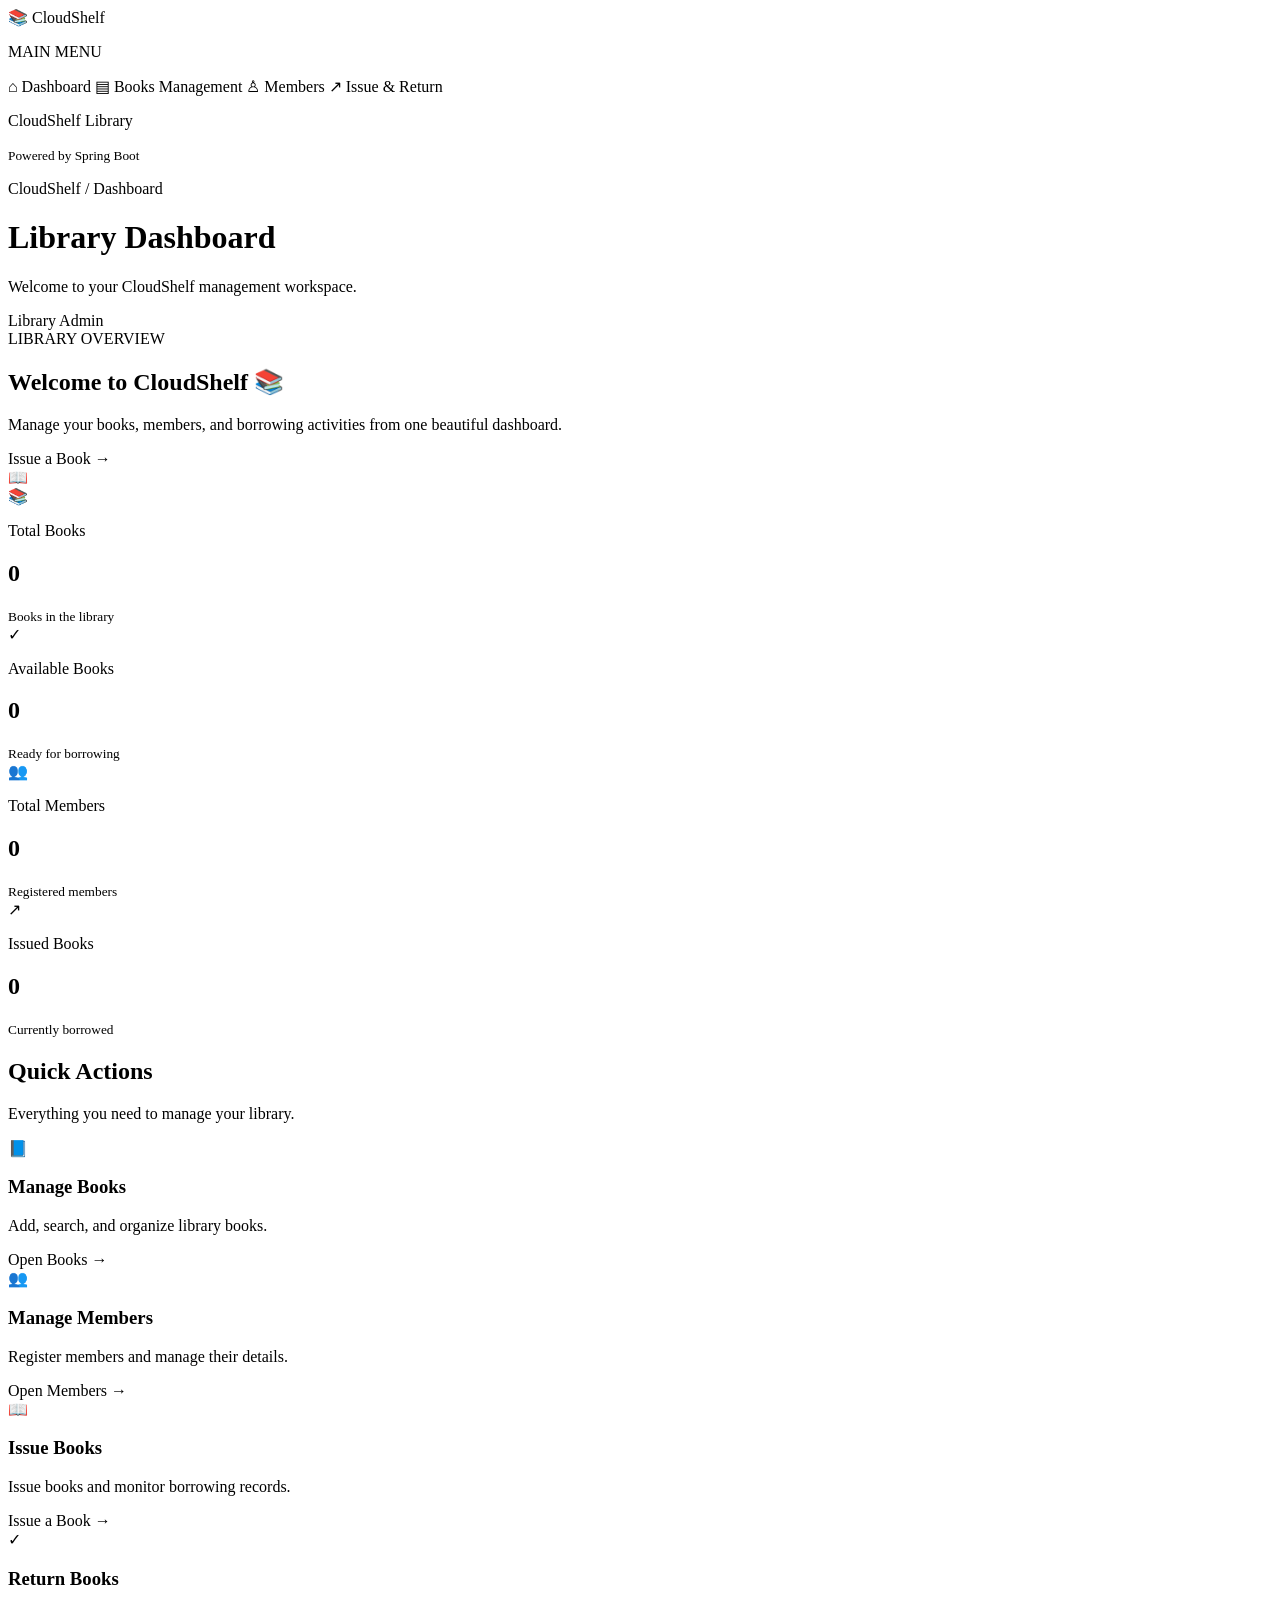
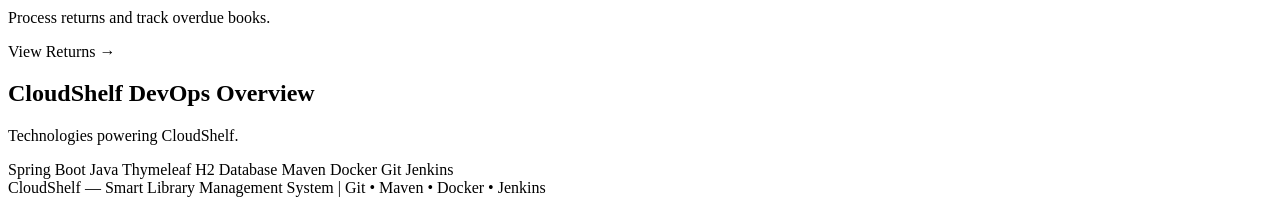
<file: src/main/resources/templates/index.html>
<!DOCTYPE html>
<html lang="en" xmlns:th="http://www.thymeleaf.org">

<head>
    <meta charset="UTF-8">
    <meta name="viewport" content="width=device-width, initial-scale=1">
    <title>Dashboard | CloudShelf</title>
    <link rel="stylesheet" th:href="@{/css/style.css}">
</head>

<body>

    <div class="app-layout">

        <!-- Sidebar -->
        <aside class="sidebar">

            <div class="logo">
                <span class="logo-icon">📚</span>
                <span>CloudShelf</span>
            </div>

            <p class="sidebar-label">MAIN MENU</p>

            <nav class="nav-menu">

                <a th:href="@{/}" class="nav-link active">
                    <span>⌂</span> Dashboard
                </a>

                <a th:href="@{/books}" class="nav-link">
                    <span>▤</span> Books Management
                </a>

                <a th:href="@{/members}" class="nav-link">
                    <span>♙</span> Members
                </a>

                <a th:href="@{/loans}" class="nav-link">
                    <span>↗</span> Issue & Return
                </a>

            </nav>

            <div class="sidebar-footer">
                <p>CloudShelf Library</p>
                <small>Powered by Spring Boot</small>
            </div>

        </aside>

        <!-- Main Content -->
        <main class="main-content">

            <!-- Top Bar -->
            <header class="topbar">

                <div>
                    <p class="breadcrumb">CloudShelf / Dashboard</p>
                    <h1>Library Dashboard</h1>
                    <p class="subtitle">
                        Welcome to your CloudShelf management workspace.
                    </p>
                </div>

                <div class="topbar-actions">
                    <span class="admin-badge">Library Admin</span>
                </div>

            </header>

            <!-- Welcome Banner -->
            <section class="welcome-banner">

                <div>
                    <span class="welcome-label">LIBRARY OVERVIEW</span>

                    <h2>Welcome to CloudShelf 📚</h2>

                    <p>
                        Manage your books, members, and borrowing
                        activities from one beautiful dashboard.
                    </p>

                    <a th:href="@{/loans}" class="btn btn-light">
                        Issue a Book →
                    </a>
                </div>

                <div class="welcome-art">📖</div>

            </section>

            <!-- Statistics -->
            <section class="stats-grid">

                <div class="stat-card">

                    <div class="stat-icon blue">📚</div>

                    <div>
                        <p class="stat-label">Total Books</p>
                        <h2 th:text="${totalBooks}">0</h2>
                        <small>Books in the library</small>
                    </div>

                </div>

                <div class="stat-card">

                    <div class="stat-icon green">✓</div>

                    <div>
                        <p class="stat-label">Available Books</p>
                        <h2 th:text="${availableBooks}">0</h2>
                        <small>Ready for borrowing</small>
                    </div>

                </div>

                <div class="stat-card">

                    <div class="stat-icon purple">👥</div>

                    <div>
                        <p class="stat-label">Total Members</p>
                        <h2 th:text="${totalMembers}">0</h2>
                        <small>Registered members</small>
                    </div>

                </div>

                <div class="stat-card">

                    <div class="stat-icon orange">↗</div>

                    <div>
                        <p class="stat-label">Issued Books</p>
                        <h2 th:text="${issuedBooks}">0</h2>
                        <small>Currently borrowed</small>
                    </div>

                </div>

            </section>

            <!-- Quick Actions -->
            <section class="panel">

                <div class="panel-heading">
                    <div>
                        <h2>Quick Actions</h2>
                        <p>Everything you need to manage your library.</p>
                    </div>
                </div>

                <div class="quick-actions">

                    <a th:href="@{/books}" class="action-card">
                        <div class="action-icon blue">📘</div>
                        <h3>Manage Books</h3>
                        <p>Add, search, and organize library books.</p>
                        <span>Open Books →</span>
                    </a>

                    <a th:href="@{/members}" class="action-card">
                        <div class="action-icon purple">👥</div>
                        <h3>Manage Members</h3>
                        <p>Register members and manage their details.</p>
                        <span>Open Members →</span>
                    </a>

                    <a th:href="@{/loans}" class="action-card">
                        <div class="action-icon orange">📖</div>
                        <h3>Issue Books</h3>
                        <p>Issue books and monitor borrowing records.</p>
                        <span>Issue a Book →</span>
                    </a>

                    <a th:href="@{/loans}" class="action-card">
                        <div class="action-icon green">✓</div>
                        <h3>Return Books</h3>
                        <p>Process returns and track overdue books.</p>
                        <span>View Returns →</span>
                    </a>

                </div>

            </section>

            <!-- System Information -->
            <section class="panel">

                <div class="panel-heading">
                    <div>
                        <h2>CloudShelf DevOps Overview</h2>
                        <p>Technologies powering CloudShelf.</p>
                    </div>
                </div>

                <div class="tech-stack">
                    <span>Spring Boot</span>
                    <span>Java</span>
                    <span>Thymeleaf</span>
                    <span>H2 Database</span>
                    <span>Maven</span>
                    <span>Docker</span>
                    <span>Git</span>
                    <span>Jenkins</span>
                </div>

            </section>

            <footer class="page-footer">
                CloudShelf — Smart Library Management System |
                Git • Maven • Docker • Jenkins
            </footer>

        </main>

    </div>

</body>

</html>
</file>
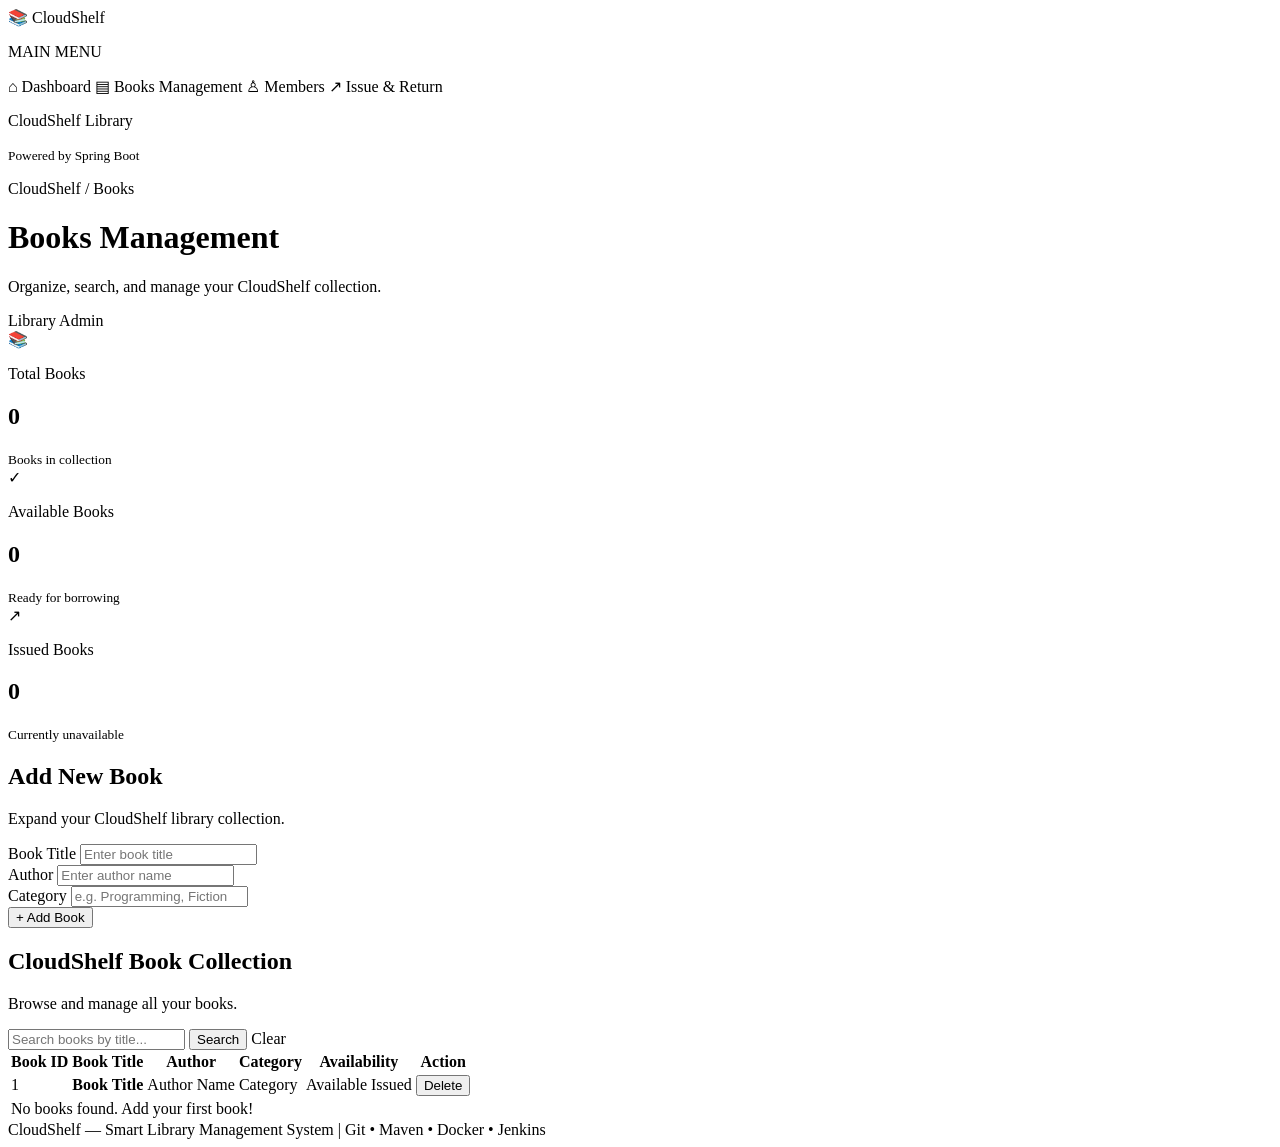
<file: src/main/resources/templates/books.html>
<!DOCTYPE html>
<html lang="en" xmlns:th="http://www.thymeleaf.org">

<head>
    <meta charset="UTF-8">
    <meta name="viewport" content="width=device-width, initial-scale=1">
    <title>Books Management | CloudShelf</title>
    <link rel="stylesheet" th:href="@{/css/style.css}">
</head>

<body>

    <div class="app-layout">

        <!-- Sidebar -->
        <aside class="sidebar">

            <div class="logo">
                <span class="logo-icon">📚</span>
                <span>CloudShelf</span>
            </div>

            <p class="sidebar-label">MAIN MENU</p>

            <nav class="nav-menu">

                <a th:href="@{/}" class="nav-link">
                    <span>⌂</span> Dashboard
                </a>

                <a th:href="@{/books}" class="nav-link active">
                    <span>▤</span> Books Management
                </a>

                <a th:href="@{/members}" class="nav-link">
                    <span>♙</span> Members
                </a>

                <a th:href="@{/loans}" class="nav-link">
                    <span>↗</span> Issue & Return
                </a>

            </nav>

            <div class="sidebar-footer">
                <p>CloudShelf Library</p>
                <small>Powered by Spring Boot</small>
            </div>

        </aside>

        <!-- Main Content -->
        <main class="main-content">

            <!-- Header -->
            <header class="topbar">

                <div>
                    <p class="breadcrumb">CloudShelf / Books</p>
                    <h1>Books Management</h1>
                    <p class="subtitle">
                        Organize, search, and manage your CloudShelf collection.
                    </p>
                </div>

                <div class="topbar-actions">
                    <span class="admin-badge">Library Admin</span>
                </div>

            </header>

            <!-- Notifications -->
            <div class="alert alert-success" th:if="${success}" th:text="${success}">
            </div>

            <div class="alert alert-error" th:if="${error}" th:text="${error}">
            </div>

            <!-- Statistics -->
            <section class="stats-grid">

                <div class="stat-card">

                    <div class="stat-icon blue">📚</div>

                    <div>
                        <p class="stat-label">Total Books</p>
                        <h2 th:text="${totalBooks}">0</h2>
                        <small>Books in collection</small>
                    </div>

                </div>

                <div class="stat-card">

                    <div class="stat-icon green">✓</div>

                    <div>
                        <p class="stat-label">Available Books</p>
                        <h2 th:text="${availableBooks}">0</h2>
                        <small>Ready for borrowing</small>
                    </div>

                </div>

                <div class="stat-card">

                    <div class="stat-icon orange">↗</div>

                    <div>
                        <p class="stat-label">Issued Books</p>
                        <h2 th:text="${totalBooks - availableBooks}">0</h2>
                        <small>Currently unavailable</small>
                    </div>

                </div>

            </section>

            <!-- Add Book -->
            <section class="panel">

                <div class="panel-heading">
                    <div>
                        <h2>Add New Book</h2>
                        <p>Expand your CloudShelf library collection.</p>
                    </div>
                </div>

                <form th:action="@{/books/add}" th:object="${book}" method="post">

                    <div class="form-grid">

                        <div class="form-group">

                            <label for="title">Book Title</label>

                            <input id="title" type="text" th:field="*{title}" placeholder="Enter book title" required>

                            <small class="field-error" th:if="${#fields.hasErrors('title')}" th:errors="*{title}">
                            </small>

                        </div>

                        <div class="form-group">

                            <label for="author">Author</label>

                            <input id="author" type="text" th:field="*{author}" placeholder="Enter author name"
                                required>

                            <small class="field-error" th:if="${#fields.hasErrors('author')}" th:errors="*{author}">
                            </small>

                        </div>

                        <div class="form-group">

                            <label for="category">Category</label>

                            <input id="category" type="text" th:field="*{category}"
                                placeholder="e.g. Programming, Fiction" required>

                            <small class="field-error" th:if="${#fields.hasErrors('category')}" th:errors="*{category}">
                            </small>

                        </div>

                    </div>

                    <button type="submit" class="btn btn-primary">
                        + Add Book
                    </button>

                </form>

            </section>

            <!-- Book Collection -->
            <section class="panel">

                <div class="panel-heading">
                    <div>
                        <h2>CloudShelf Book Collection</h2>
                        <p>Browse and manage all your books.</p>
                    </div>
                </div>

                <!-- Search -->
                <form th:action="@{/books}" method="get" class="search-form">

                    <input type="search" name="search" th:value="${search}" placeholder="Search books by title...">

                    <button type="submit" class="btn btn-primary">
                        Search
                    </button>

                    <a th:href="@{/books}" class="btn btn-secondary">
                        Clear
                    </a>

                </form>

                <!-- Table -->
                <div class="table-wrap">

                    <table class="data-table">

                        <thead>
                            <tr>
                                <th>Book ID</th>
                                <th>Book Title</th>
                                <th>Author</th>
                                <th>Category</th>
                                <th>Availability</th>
                                <th>Action</th>
                            </tr>
                        </thead>

                        <tbody>

                            <tr th:each="b : ${books}">

                                <td th:text="${b.id}">1</td>

                                <td>
                                    <strong th:text="${b.title}">
                                        Book Title
                                    </strong>
                                </td>

                                <td th:text="${b.author}">
                                    Author Name
                                </td>

                                <td th:text="${b.category}">
                                    Category
                                </td>

                                <td>

                                    <span class="status-badge status-returned" th:if="${b.available}">
                                        Available
                                    </span>

                                    <span class="status-badge status-issued" th:unless="${b.available}">
                                        Issued
                                    </span>

                                </td>

                                <td>

                                    <form th:action="@{/books/delete/{id}(id=${b.id})}" method="post"
                                        onsubmit="return confirm('Delete this book? Books with borrowing history cannot be deleted.');">

                                        <button type="submit" class="btn btn-danger">
                                            Delete
                                        </button>

                                    </form>

                                </td>

                            </tr>

                            <tr th:if="${#lists.isEmpty(books)}">
                                <td colspan="6" class="empty-state">
                                    No books found. Add your first book!
                                </td>
                            </tr>

                        </tbody>

                    </table>

                </div>

            </section>

            <footer class="page-footer">
                CloudShelf — Smart Library Management System |
                Git • Maven • Docker • Jenkins
            </footer>

        </main>

    </div>

</body>

</html>
</file>
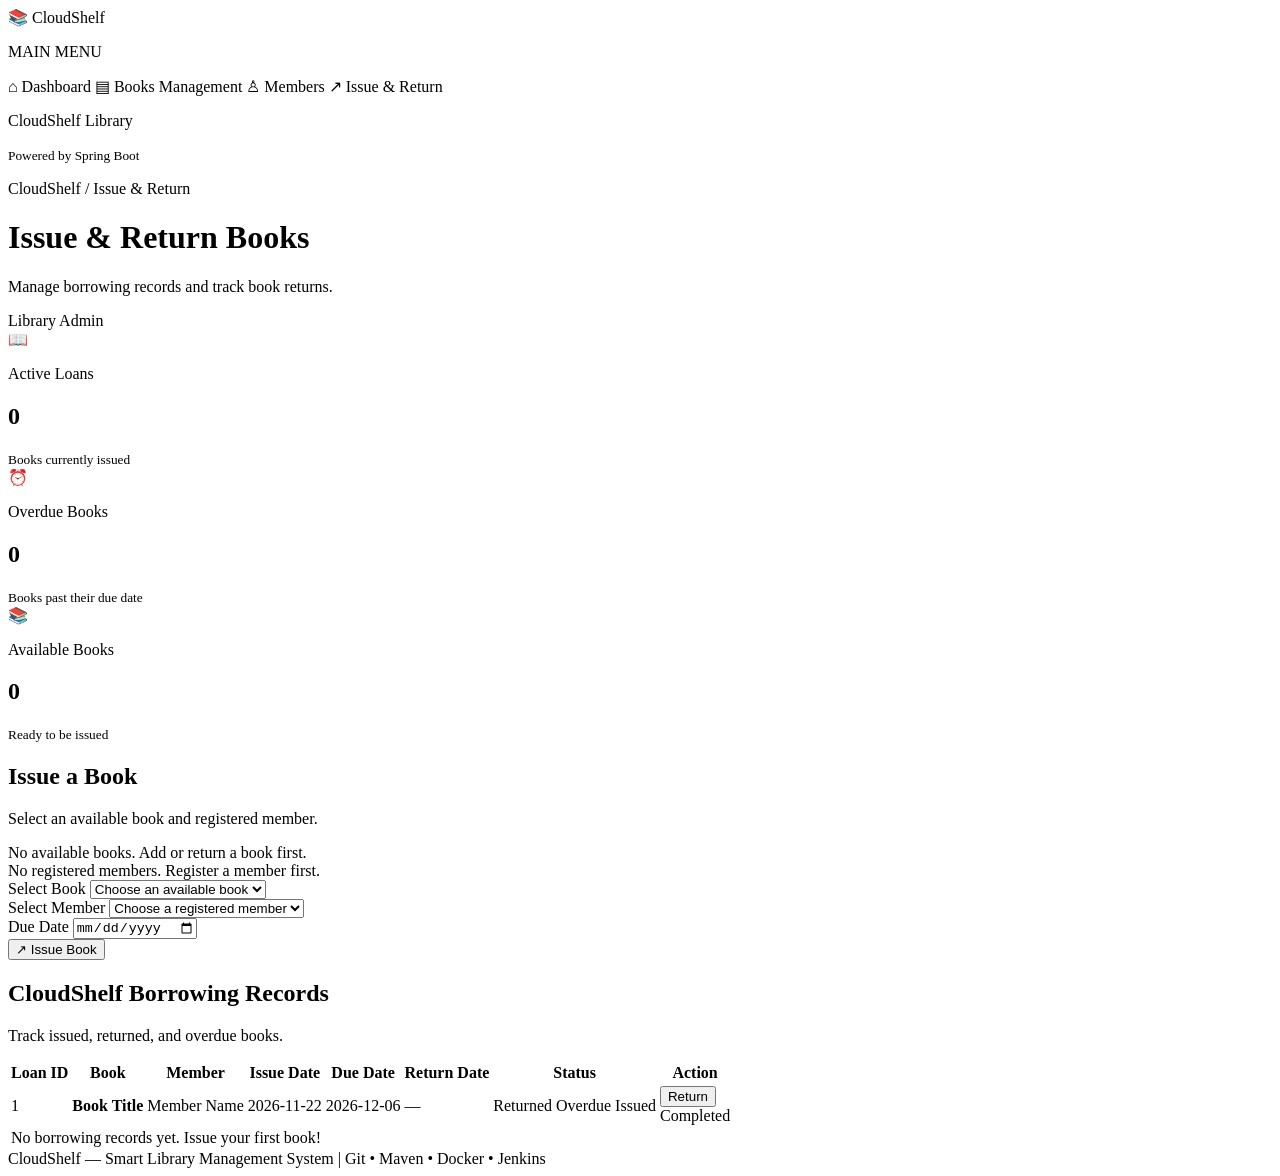
<file: src/main/resources/templates/loans.html>
<!DOCTYPE html>
<html lang="en" xmlns:th="http://www.thymeleaf.org">

<head>
    <meta charset="UTF-8">
    <meta name="viewport" content="width=device-width, initial-scale=1">

    <title>Issue & Return Books | CloudShelf</title>

    <link rel="stylesheet" th:href="@{/css/style.css}">
</head>

<body>

    <div class="app-layout">

        <!-- Sidebar -->
        <aside class="sidebar">

            <div class="logo">
                <span class="logo-icon">📚</span>
                <span>CloudShelf</span>
            </div>

            <p class="sidebar-label">MAIN MENU</p>

            <nav class="nav-menu">

                <a th:href="@{/}" class="nav-link">
                    <span>⌂</span> Dashboard
                </a>

                <a th:href="@{/books}" class="nav-link">
                    <span>▤</span> Books Management
                </a>

                <a th:href="@{/members}" class="nav-link">
                    <span>♙</span> Members
                </a>

                <a th:href="@{/loans}" class="nav-link active">
                    <span>↗</span> Issue & Return
                </a>

            </nav>

            <div class="sidebar-footer">
                <p>CloudShelf Library</p>
                <small>Powered by Spring Boot</small>
            </div>

        </aside>

        <!-- Main Content -->
        <main class="main-content">

            <header class="topbar">

                <div>
                    <p class="breadcrumb">CloudShelf / Issue & Return</p>

                    <h1>Issue & Return Books</h1>

                    <p class="subtitle">
                        Manage borrowing records and track book returns.
                    </p>
                </div>

                <div class="topbar-actions">
                    <span class="admin-badge">Library Admin</span>
                </div>

            </header>

            <!-- Notifications -->
            <div class="alert alert-success" th:if="${success}" th:text="${success}">
            </div>

            <div class="alert alert-error" th:if="${error}" th:text="${error}">
            </div>

            <!-- Statistics -->
            <section class="stats-grid">

                <div class="stat-card">

                    <div class="stat-icon blue">📖</div>

                    <div>
                        <p class="stat-label">Active Loans</p>
                        <h2 th:text="${activeLoans}">0</h2>
                        <small>Books currently issued</small>
                    </div>

                </div>

                <div class="stat-card">

                    <div class="stat-icon orange">⏰</div>

                    <div>
                        <p class="stat-label">Overdue Books</p>
                        <h2 th:text="${overdueLoans}">0</h2>
                        <small>Books past their due date</small>
                    </div>

                </div>

                <div class="stat-card">

                    <div class="stat-icon purple">📚</div>

                    <div>
                        <p class="stat-label">Available Books</p>
                        <h2 th:text="${#lists.size(availableBooks)}">0</h2>
                        <small>Ready to be issued</small>
                    </div>

                </div>

            </section>

            <!-- Issue Book Form -->
            <section class="panel">

                <div class="panel-heading">
                    <div>
                        <h2>Issue a Book</h2>
                        <p>Select an available book and registered member.</p>
                    </div>
                </div>

                <div class="alert alert-error" th:if="${#lists.isEmpty(availableBooks)}">
                    No available books. Add or return a book first.
                </div>

                <div class="alert alert-error" th:if="${#lists.isEmpty(members)}">
                    No registered members. Register a member first.
                </div>

                <form th:action="@{/loans/issue}" method="post">

                    <div class="form-grid">

                        <div class="form-group">

                            <label for="bookId">Select Book</label>

                            <select id="bookId" name="bookId" required>

                                <option value="">
                                    Choose an available book
                                </option>

                                <option th:each="book : ${availableBooks}" th:value="${book.id}"
                                    th:text="${book.title + ' — ' + book.author}">
                                </option>

                            </select>

                        </div>

                        <div class="form-group">

                            <label for="memberId">Select Member</label>

                            <select id="memberId" name="memberId" required>

                                <option value="">
                                    Choose a registered member
                                </option>

                                <option th:each="member : ${members}" th:value="${member.id}"
                                    th:text="${member.name + ' (' + member.email + ')'}">
                                </option>

                            </select>

                        </div>

                        <div class="form-group">

                            <label for="dueDate">Due Date</label>

                            <input id="dueDate" type="date" name="dueDate" th:value="${defaultDueDate}"
                                th:attr="min=${today}" required>

                        </div>

                    </div>

                    <button type="submit" class="btn btn-primary"
                        th:disabled="${#lists.isEmpty(availableBooks) or #lists.isEmpty(members)}">
                        ↗ Issue Book
                    </button>

                </form>

            </section>

            <!-- Loan Records -->
            <section class="panel">

                <div class="panel-heading">
                    <div>
                        <h2>CloudShelf Borrowing Records</h2>
                        <p>Track issued, returned, and overdue books.</p>
                    </div>
                </div>

                <div class="table-wrap">

                    <table class="data-table">

                        <thead>
                            <tr>
                                <th>Loan ID</th>
                                <th>Book</th>
                                <th>Member</th>
                                <th>Issue Date</th>
                                <th>Due Date</th>
                                <th>Return Date</th>
                                <th>Status</th>
                                <th>Action</th>
                            </tr>
                        </thead>

                        <tbody>

                            <tr th:each="loan : ${loans}">

                                <td th:text="${loan.id}">1</td>

                                <td>
                                    <strong th:text="${loan.book.title}">
                                        Book Title
                                    </strong>
                                </td>

                                <td th:text="${loan.member.name}">
                                    Member Name
                                </td>

                                <td th:text="${loan.issueDate}">
                                    2026-11-22
                                </td>

                                <td th:text="${loan.dueDate}">
                                    2026-12-06
                                </td>

                                <td th:text="${loan.returnDate != null ? loan.returnDate : '—'}">
                                    —
                                </td>

                                <td>

                                    <span class="status-badge status-returned" th:if="${loan.returnDate != null}">
                                        Returned
                                    </span>

                                    <span class="status-badge status-overdue"
                                        th:if="${loan.returnDate == null and loan.overdue}">
                                        Overdue
                                    </span>

                                    <span class="status-badge status-issued"
                                        th:if="${loan.returnDate == null and !loan.overdue}">
                                        Issued
                                    </span>

                                </td>

                                <td>

                                    <form th:if="${loan.returnDate == null}"
                                        th:action="@{/loans/return/{id}(id=${loan.id})}" method="post"
                                        onsubmit="return confirm('Mark this book as returned?');">

                                        <button type="submit" class="btn btn-success">
                                            Return
                                        </button>

                                    </form>

                                    <span th:if="${loan.returnDate != null}" class="muted-text">
                                        Completed
                                    </span>

                                </td>

                            </tr>

                            <tr th:if="${#lists.isEmpty(loans)}">
                                <td colspan="8" class="empty-state">
                                    No borrowing records yet. Issue your first book!
                                </td>
                            </tr>

                        </tbody>

                    </table>

                </div>

            </section>

            <footer class="page-footer">
                CloudShelf — Smart Library Management System |
                Git • Maven • Docker • Jenkins
            </footer>

        </main>

    </div>

</body>

</html>
</file>
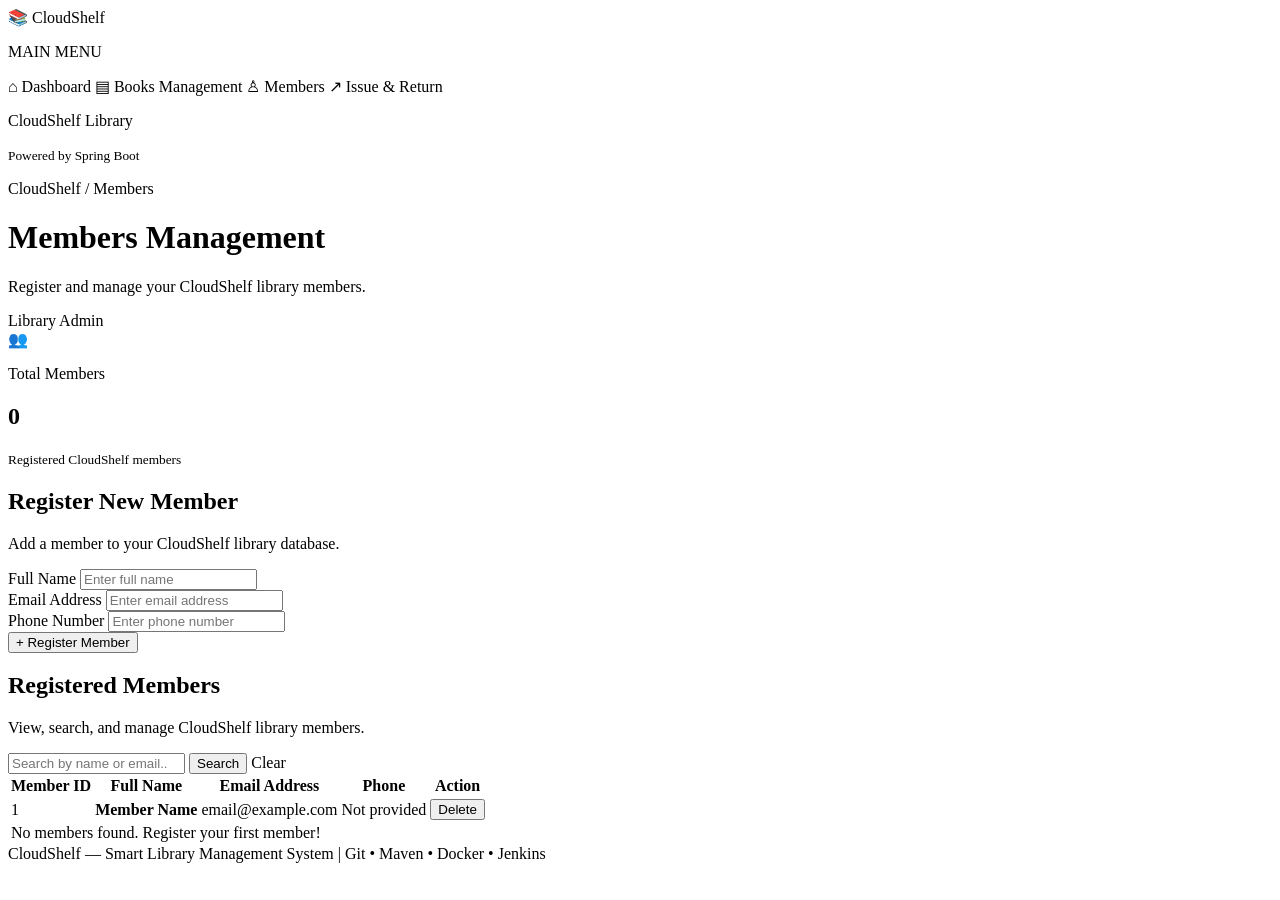
<file: src/main/resources/templates/members.html>
<!DOCTYPE html>
<html lang="en" xmlns:th="http://www.thymeleaf.org">

<head>
    <meta charset="UTF-8">
    <meta name="viewport" content="width=device-width, initial-scale=1">

    <title>Members Management | CloudShelf</title>

    <link rel="stylesheet" th:href="@{/css/style.css}">
</head>

<body>

    <div class="app-layout">

        <!-- Sidebar -->
        <aside class="sidebar">

            <div class="logo">
                <span class="logo-icon">📚</span>
                <span>CloudShelf</span>
            </div>

            <p class="sidebar-label">MAIN MENU</p>

            <nav class="nav-menu">
                <a th:href="@{/}" class="nav-link">
                    <span>⌂</span> Dashboard
                </a>

                <a th:href="@{/books}" class="nav-link">
                    <span>▤</span> Books Management
                </a>

                <a th:href="@{/members}" class="nav-link active">
                    <span>♙</span> Members
                </a>

                <a th:href="@{/loans}" class="nav-link">
                    <span>↗</span> Issue & Return
                </a>
            </nav>

            <div class="sidebar-footer">
                <p>CloudShelf Library</p>
                <small>Powered by Spring Boot</small>
            </div>
        </aside>

        <!-- Main Content -->
        <main class="main-content">

            <header class="topbar">
                <div>
                    <p class="breadcrumb">CloudShelf / Members</p>
                    <h1>Members Management</h1>
                    <p class="subtitle">
                        Register and manage your CloudShelf library members.
                    </p>
                </div>

                <div class="topbar-actions">
                    <span class="admin-badge">Library Admin</span>
                </div>
            </header>

            <!-- Notifications -->
            <div class="alert alert-success" th:if="${success}" th:text="${success}">
            </div>

            <div class="alert alert-error" th:if="${error}" th:text="${error}">
            </div>

            <!-- Stats -->
            <section class="stats-grid">

                <div class="stat-card">
                    <div class="stat-icon purple">👥</div>
                    <div>
                        <p class="stat-label">Total Members</p>
                        <h2 th:text="${totalMembers}">0</h2>
                        <small>Registered CloudShelf members</small>
                    </div>
                </div>

            </section>

            <!-- Registration Form -->
            <section class="panel">

                <div class="panel-heading">
                    <div>
                        <h2>Register New Member</h2>
                        <p>Add a member to your CloudShelf library database.</p>
                    </div>
                </div>

                <form th:action="@{/members/add}" th:object="${member}" method="post">

                    <div class="form-grid">

                        <div class="form-group">
                            <label for="name">Full Name</label>

                            <input id="name" type="text" th:field="*{name}" placeholder="Enter full name"
                                maxlength="100" required>

                            <small class="field-error" th:if="${#fields.hasErrors('name')}" th:errors="*{name}">
                            </small>
                        </div>

                        <div class="form-group">
                            <label for="email">Email Address</label>

                            <input id="email" type="email" th:field="*{email}" placeholder="Enter email address"
                                required>

                            <small class="field-error" th:if="${#fields.hasErrors('email')}" th:errors="*{email}">
                            </small>
                        </div>

                        <div class="form-group">
                            <label for="phone">Phone Number</label>

                            <input id="phone" type="tel" th:field="*{phone}" placeholder="Enter phone number"
                                maxlength="20">

                            <small class="field-error" th:if="${#fields.hasErrors('phone')}" th:errors="*{phone}">
                            </small>
                        </div>

                    </div>

                    <button type="submit" class="btn btn-primary">
                        + Register Member
                    </button>

                </form>

            </section>

            <!-- Members Table -->
            <section class="panel">

                <div class="panel-heading">
                    <div>
                        <h2>Registered Members</h2>
                        <p>View, search, and manage CloudShelf library members.</p>
                    </div>
                </div>

                <!-- Search -->
                <form th:action="@{/members}" method="get" class="search-form">

                    <input type="search" name="search" th:value="${search}" placeholder="Search by name or email...">

                    <button type="submit" class="btn btn-primary">
                        Search
                    </button>

                    <a th:href="@{/members}" class="btn btn-secondary">
                        Clear
                    </a>

                </form>

                <div class="table-wrap">

                    <table class="data-table">

                        <thead>
                            <tr>
                                <th>Member ID</th>
                                <th>Full Name</th>
                                <th>Email Address</th>
                                <th>Phone</th>
                                <th>Action</th>
                            </tr>
                        </thead>

                        <tbody>

                            <tr th:each="m : ${members}">

                                <td th:text="${m.id}">1</td>

                                <td>
                                    <strong th:text="${m.name}">
                                        Member Name
                                    </strong>
                                </td>

                                <td th:text="${m.email}">
                                    email@example.com
                                </td>

                                <td th:text="${m.phone != null and !m.phone.isBlank()
                                ? m.phone : 'Not provided'}">
                                    Not provided
                                </td>

                                <td>
                                    <form th:action="@{/members/delete/{id}(id=${m.id})}" method="post"
                                        onsubmit="return confirm('Delete this member? Members with borrowing history cannot be deleted.');">

                                        <button type="submit" class="btn btn-danger">
                                            Delete
                                        </button>

                                    </form>
                                </td>

                            </tr>

                            <tr th:if="${#lists.isEmpty(members)}">
                                <td colspan="5" class="empty-state">
                                    No members found. Register your first member!
                                </td>
                            </tr>

                        </tbody>

                    </table>

                </div>

            </section>

            <footer class="page-footer">
                CloudShelf — Smart Library Management System |
                Git • Maven • Docker • Jenkins
            </footer>

        </main>

    </div>

</body>

</html>
</file>
